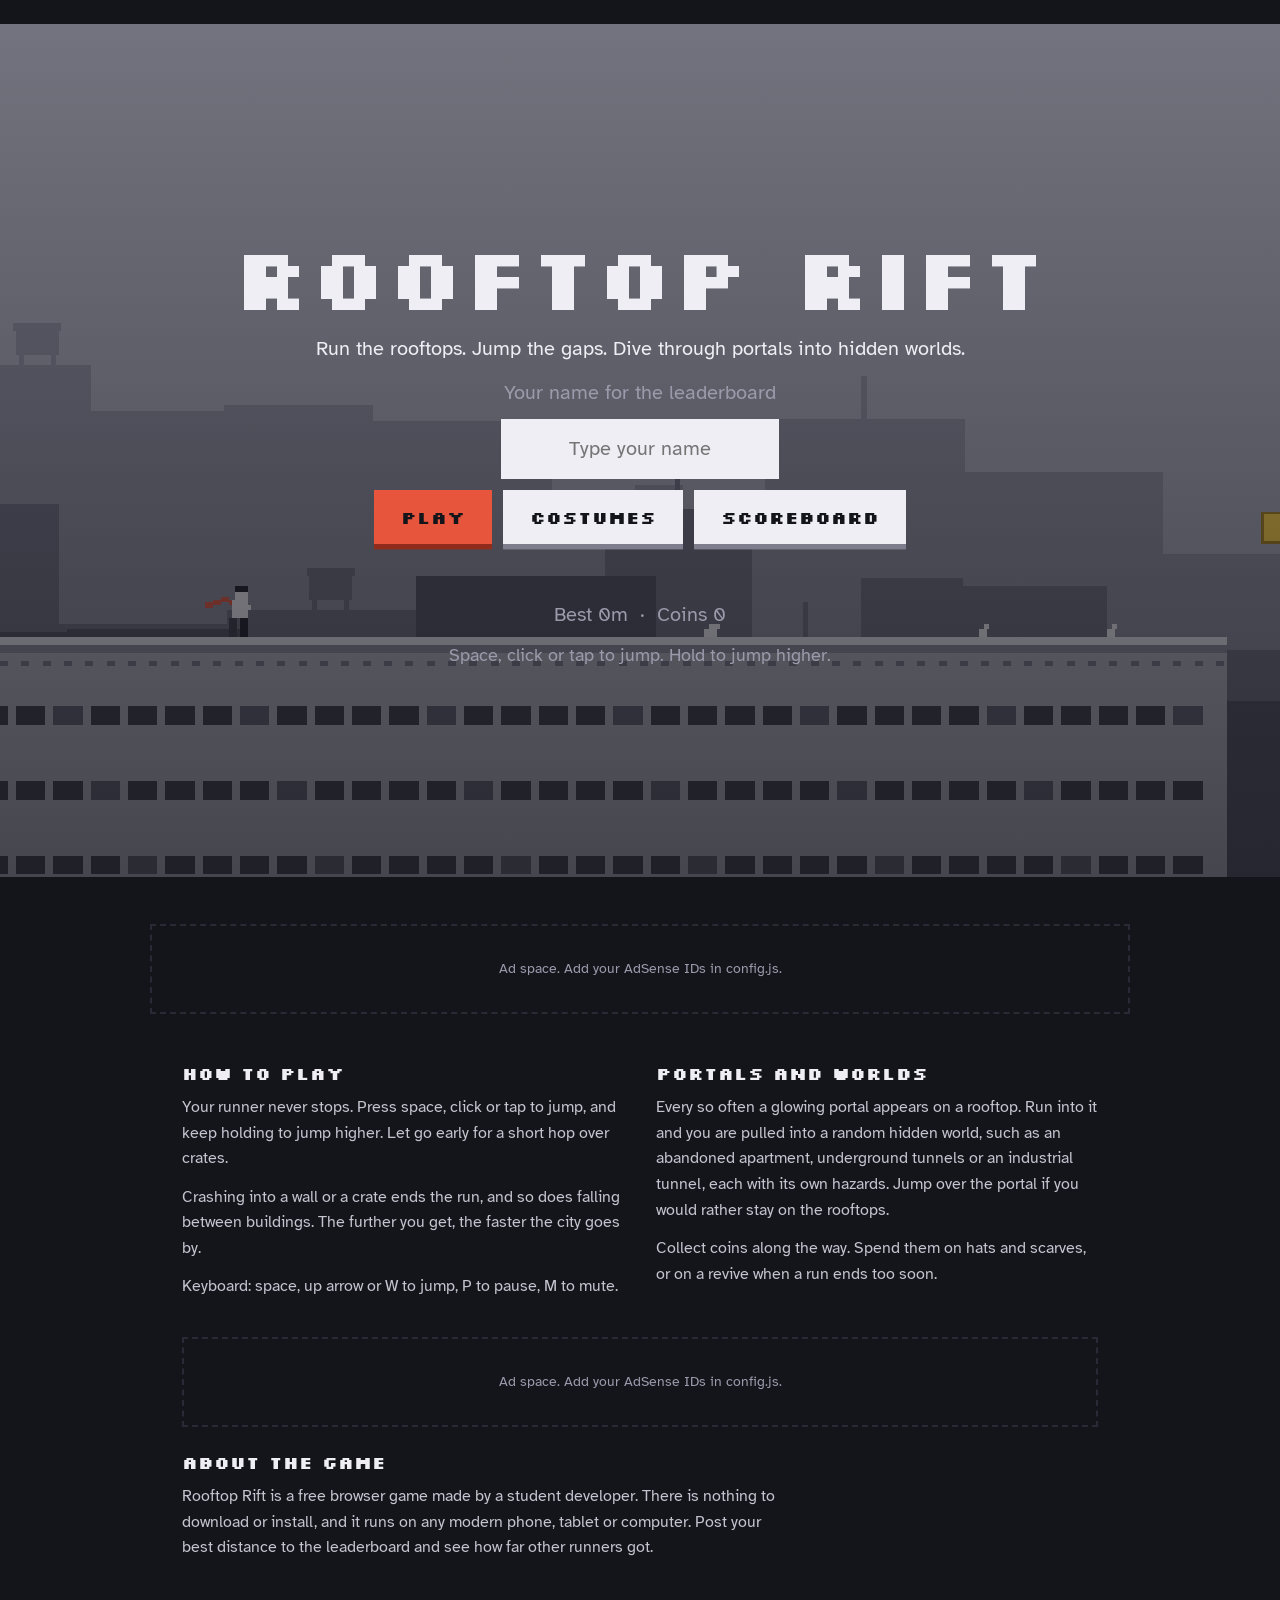
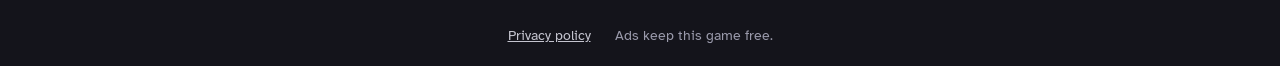
<file: frontend/index.html>
<!doctype html>
<html lang="en">
<head>
<meta charset="utf-8">
<meta name="viewport" content="width=device-width, initial-scale=1, viewport-fit=cover">
<title>Rooftop Rift: a one-button rooftop runner</title>
<meta name="description" content="Run across the rooftops, jump through portals into hidden worlds, collect coins and unlock costumes. A free one-button runner for phones and computers.">
<link rel="icon" href="favicon.svg" type="image/svg+xml">
<link rel="manifest" href="manifest.webmanifest">
<link rel="apple-touch-icon" href="icons/apple-touch-icon.png">
<meta name="theme-color" content="#1b1b24">
<meta property="og:type" content="website">
<meta property="og:title" content="Rooftop Rift: a one-button rooftop runner">
<meta property="og:description" content="Run the rooftops, jump the gaps and dive through portals into hidden worlds. Free, no download.">
<meta property="og:image" content="store/feature-graphic-1024x500.png">
<meta name="twitter:card" content="summary_large_image">
<link rel="preconnect" href="https://fonts.googleapis.com">
<link rel="preconnect" href="https://fonts.gstatic.com" crossorigin>
<link href="https://fonts.googleapis.com/css2?family=Atkinson+Hyperlegible:wght@400;700&family=Silkscreen:wght@400;700&display=swap" rel="stylesheet">
<link rel="stylesheet" href="style.css">
</head>
<body>

<div id="stage" class="stage">
  <canvas id="game" aria-label="Rooftop Rift game area" role="img"></canvas>

  <div class="hud" id="hud" hidden>
    <div class="hud-left">
      <button class="chip" id="btn-pause" type="button">Pause</button>
      <button class="chip" id="btn-mute" type="button" aria-pressed="false">Sound on</button>
    </div>
    <div class="hud-coins" id="hud-coins">0</div>
    <div class="dist" id="dist">0m</div>
  </div>

  <div class="toast" id="toast" hidden><b id="toast-title"></b><span id="toast-sub"></span></div>

  <!-- landing screen -->
  <section class="screen" id="scr-start">
    <h1>Rooftop Rift</h1>
    <p>Run the rooftops. Jump the gaps. Dive through portals into hidden worlds.</p>
    <form class="play-form" id="form-play">
      <label class="muted" for="name">Your name for the leaderboard</label>
      <input id="name" name="name" maxlength="12" autocomplete="nickname" spellcheck="false" placeholder="Type your name">
      <div class="row">
        <button class="btn primary" id="btn-play" type="submit">Play</button>
        <button class="btn" id="btn-shop" type="button">Costumes</button>
        <button class="btn" id="btn-board" type="button">Scoreboard</button>
      </div>
    </form>
    <p id="play-msg" class="msg" role="status"></p>
    <p class="muted">Best <span id="best-start">0</span>m &nbsp;·&nbsp; Coins <span id="wallet-start">0</span></p>
    <p class="muted hint">Space, click or tap to jump. Hold to jump higher.</p>
  </section>

  <!-- costume shop -->
  <section class="screen" id="scr-shop" hidden>
    <h2>Costumes</h2>
    <canvas id="shop-preview" width="64" height="64" aria-label="Your runner"></canvas>
    <p class="muted">Coins: <span id="wallet-shop">0</span></p>
    <div class="row">
      <button class="btn" id="tab-hat" type="button" aria-pressed="true">Hats</button>
      <button class="btn" id="tab-scarf" type="button" aria-pressed="false">Scarves</button>
    </div>
    <div class="grid" id="shop-grid"></div>
    <p id="shop-msg" class="msg" role="status"></p>
    <button class="btn primary" id="btn-shop-back" type="button">Back</button>
  </section>

  <!-- scoreboard -->
  <section class="screen" id="scr-board" hidden>
    <h2>Scoreboard</h2>
    <div class="row">
      <button class="btn" id="tab-day" type="button" aria-pressed="false">Today</button>
      <button class="btn" id="tab-week" type="button" aria-pressed="false">This week</button>
      <button class="btn" id="tab-all" type="button" aria-pressed="true">All time</button>
    </div>
    <p class="muted" id="board-status" role="status"></p>
    <ol id="board-list" class="board"></ol>
    <button class="btn primary" id="btn-board-back" type="button">Back</button>
  </section>

  <section class="screen" id="scr-pause" hidden>
    <h2>Paused</h2>
    <div class="row">
      <button class="btn primary" id="btn-resume" type="button">Keep running</button>
      <button class="btn" id="btn-menu-pause" type="button">Menu</button>
    </div>
  </section>

  <!-- game over + leaderboard -->
  <section class="screen" id="scr-over" hidden>
    <div class="over-grid">
      <div class="over-main">
        <h2 id="over-title">Game over</h2>
        <p class="big"><span id="over-dist">0</span>m</p>
        <p class="muted" id="over-coins"></p>
        <button class="btn gold" id="btn-revive" type="button" hidden>Revive</button>
        <p class="muted" id="revive-note"></p>
        <div class="row">
          <button class="btn primary" id="btn-again" type="button">Run again</button>
          <button class="btn" id="btn-menu-over" type="button">Menu</button>
        </div>
      </div>
      <div class="over-board">
        <h3>Top runners (all time)</h3>
        <p class="muted" id="over-status" role="status"></p>
        <ol id="over-board" class="board"></ol>
      </div>
    </div>
  </section>
</div>

<aside class="ad" data-slot="1" aria-label="Advertisement"></aside>

<main class="page">
  <div class="info">
    <section>
      <h2>How to play</h2>
      <p>Your runner never stops. Press space, click or tap to jump, and keep holding to jump higher. Let go early for a short hop over crates.</p>
      <p>Crashing into a wall or a crate ends the run, and so does falling between buildings. The further you get, the faster the city goes by.</p>
      <p>Keyboard: space, up arrow or W to jump, P to pause, M to mute.</p>
    </section>
    <section>
      <h2>Portals and worlds</h2>
      <p>Every so often a glowing portal appears on a rooftop. Run into it and you are pulled into a random hidden world, such as an abandoned apartment, underground tunnels or an industrial tunnel, each with its own hazards. Jump over the portal if you would rather stay on the rooftops.</p>
      <p>Collect coins along the way. Spend them on hats and scarves, or on a revive when a run ends too soon.</p>
    </section>
  </div>
  <aside class="ad" data-slot="2" aria-label="Advertisement"></aside>
  <section class="about">
    <h2>About the game</h2>
    <p>Rooftop Rift is a free browser game made by a student developer. There is nothing to download or install, and it runs on any modern phone, tablet or computer. Post your best distance to the leaderboard and see how far other runners got.</p>
  </section>
</main>

<footer>
  <a href="privacy.html">Privacy policy</a>
  <span>Ads keep this game free.</span>
</footer>

<script src="config.js"></script>
<script src="ads.js"></script>
<script src="game.js"></script>
<script>
if ('serviceWorker' in navigator) {
  window.addEventListener('load', () => { navigator.serviceWorker.register('sw.js').catch(() => {}); });
}
</script>
</body>
</html>
</file>
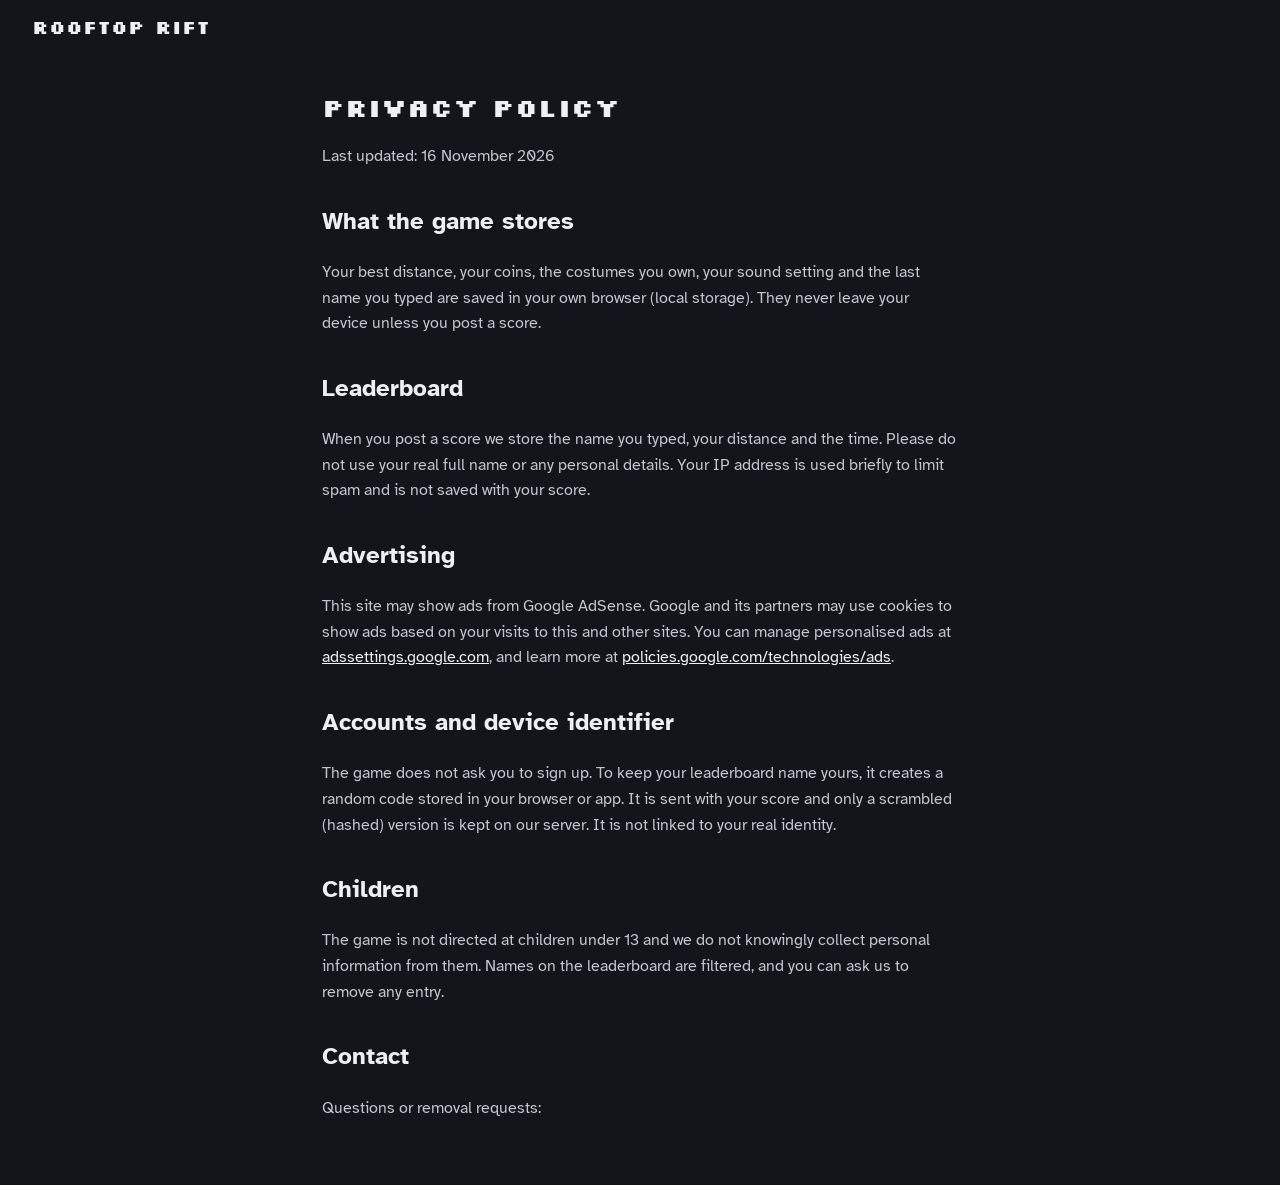
<file: frontend/privacy.html>
<!doctype html>
<html lang="en">
<head>
<meta charset="utf-8">
<meta name="viewport" content="width=device-width, initial-scale=1">
<title>Privacy policy | Rooftop Rift</title>
<link rel="icon" href="favicon.svg" type="image/svg+xml">
<link rel="preconnect" href="https://fonts.googleapis.com">
<link rel="preconnect" href="https://fonts.gstatic.com" crossorigin>
<link href="https://fonts.googleapis.com/css2?family=Atkinson+Hyperlegible:wght@400;700&family=Silkscreen:wght@400;700&display=swap" rel="stylesheet">
<link rel="stylesheet" href="style.css">
</head>
<body>
<header class="top"><a class="brand" href="./">Rooftop Rift</a></header>
<article class="doc">
  <h1>Privacy policy</h1>
  <p>Last updated: 16 November 2026</p>

  <h2>What the game stores</h2>
  <p>Your best distance, your coins, the costumes you own, your sound setting and the last name you typed are saved in your own browser (local storage). They never leave your device unless you post a score.</p>

  <h2>Leaderboard</h2>
  <p>When you post a score we store the name you typed, your distance and the time. Please do not use your real full name or any personal details. Your IP address is used briefly to limit spam and is not saved with your score.</p>

  <h2>Advertising</h2>
  <p>This site may show ads from Google AdSense. Google and its partners may use cookies to show ads based on your visits to this and other sites. You can manage personalised ads at <a href="https://adssettings.google.com">adssettings.google.com</a>, and learn more at <a href="https://policies.google.com/technologies/ads">policies.google.com/technologies/ads</a>.</p>

  <h2>Accounts and device identifier</h2>
  <p>The game does not ask you to sign up. To keep your leaderboard name yours, it creates a random code stored in your browser or app. It is sent with your score and only a scrambled (hashed) version is kept on our server. It is not linked to your real identity.</p>

  <h2>Children</h2>
  <p>The game is not directed at children under 13 and we do not knowingly collect personal information from them. Names on the leaderboard are filtered, and you can ask us to remove any entry.</p>

  <h2>Contact</h2>
  <p>Questions or removal requests: <!-- put your email address here --></p>
</article>
</body>
</html>
</file>
<file: frontend/style.css>
:root {
  --ink: #14141b;
  --dusk: #2a2a37;
  --haze: #9a9aab;
  --fog: #c4c4cf;
  --chalk: #eeeef4;
  --signal: #e8553d;
}
* { box-sizing: border-box; }
html { background: var(--ink); }
body {
  margin: 0;
  min-height: 100vh;
  display: flex;
  flex-direction: column;
  color: var(--fog);
  font: 400 1rem/1.6 "Atkinson Hyperlegible", system-ui, sans-serif;
}
.top {
  display: flex;
  align-items: center;
  justify-content: space-between;
  gap: 1rem;
  padding: 0.9rem clamp(1rem, 4vw, 2rem);
}
.brand {
  font: 700 1.2rem "Silkscreen", monospace;
  color: var(--chalk);
  text-decoration: none;
}

.page {
  flex: 1;
  width: min(100%, 980px);
  margin: 0 auto;
  padding: 0 clamp(1rem, 4vw, 2rem) 2rem;
}

/* ---- game stage (also the landing screen) ---- */
.stage {
  position: relative;
  container-type: size;
  width: 100%;
  height: 100vh;
  height: 100svh;
  display: flex;
  align-items: center;
  justify-content: center;
  background: #14141b;
  overflow: hidden;
  touch-action: manipulation;
  user-select: none;
  -webkit-user-select: none;
}
body.playing { overflow: hidden; }
.stage canvas#game { display: block; image-rendering: pixelated; }

.hud { position: absolute; inset: 0; pointer-events: none; }
.hud[hidden] { display: none; }
.hud-left { position: absolute; top: max(1.6cqmin, env(safe-area-inset-top)); left: max(1.6cqmin, env(safe-area-inset-left)); display: flex; gap: 1cqmin; pointer-events: auto; }
.chip {
  font: 700 clamp(10px, 1.9cqmin, 16px) "Silkscreen", monospace;
  padding: 0.55em 0.9em;
  color: var(--chalk);
  background: rgba(20, 20, 27, 0.72);
  border: 0;
  cursor: pointer;
}
.dist, .hud-coins {
  position: absolute;
  top: max(1.2cqmin, env(safe-area-inset-top));
  font: 700 clamp(16px, 5cqmin, 44px) "Silkscreen", monospace;
  color: var(--chalk);
  text-shadow: 0 0.4cqmin 0 var(--ink);
}
.dist { right: max(2cqmin, env(safe-area-inset-right)); }
.hud-coins { left: 50%; transform: translateX(-50%); color: #ffd23f; }
.hud-coins::before { content: ""; display: inline-block; width: 0.55em; height: 0.55em; margin-right: 0.4em; background: #ffd23f; box-shadow: 0 0 0 0.12em #a8801a; }

.toast {
  position: absolute; left: 50%; top: 18cqh; transform: translateX(-50%);
  display: flex; flex-direction: column; align-items: center; gap: 0.4em;
  padding: 0.7em 1.2em; text-align: center; pointer-events: none;
  color: var(--chalk); background: rgba(20, 20, 27, 0.8);
  font-size: clamp(12px, 2.2cqmin, 20px);
}
.toast[hidden] { display: none; }
.toast b { font: 700 1.5em "Silkscreen", monospace; }

.screen {
  position: absolute;
  inset: 0;
  display: flex;
  flex-direction: column;
  align-items: center;
  justify-content: center;
  gap: 1.6cqmin;
  padding: 3cqmin;
  overflow: auto;
  text-align: center;
  color: var(--chalk);
  background: rgba(20, 20, 27, 0.8);
  font-size: clamp(12px, 2.2cqmin, 20px);
}
#scr-start { background: linear-gradient(rgba(20, 20, 27, 0.35), rgba(20, 20, 27, 0.7)); }
.screen[hidden] { display: none; }
.screen p { margin: 0; max-width: 36em; line-height: 1.4; }
.screen h1, .screen h2, .screen h3 { margin: 0; font-family: "Silkscreen", monospace; font-weight: 700; line-height: 1; }
.screen h1 { font-size: clamp(28px, 10cqmin, 88px); }
.screen h2 { font-size: clamp(20px, 6cqmin, 54px); }
.screen h3 { font-size: 1.2em; margin-bottom: 0.6em; }
.screen .big { font: 700 clamp(28px, 9cqmin, 80px) / 1 "Silkscreen", monospace; }
.screen .muted { color: var(--haze); }
.screen .hint { font-size: 0.9em; }
.screen .msg { min-height: 1.4em; color: var(--fog); }
.row { display: flex; flex-wrap: wrap; gap: 1.2cqmin; justify-content: center; }

.play-form { display: flex; flex-direction: column; align-items: center; gap: 1.2cqmin; }
.play-form input {
  width: 14em; max-width: 80vw; padding: 0.7em 0.9em; text-align: center;
  font: inherit; color: var(--ink); background: var(--chalk); border: 0;
}

.btn {
  font: 700 clamp(11px, 2.1cqmin, 18px) "Silkscreen", monospace;
  padding: 0.85em 1.5em;
  color: var(--ink);
  background: var(--chalk);
  border: 0;
  cursor: pointer;
  box-shadow: 0 0.6cqmin 0 #7d7d8d;
}
.btn:active { transform: translateY(0.35cqmin); box-shadow: 0 0.25cqmin 0 #7d7d8d; }
.btn.primary { background: var(--signal); box-shadow: 0 0.6cqmin 0 #8f2c1b; }
.btn.primary:active { box-shadow: 0 0.25cqmin 0 #8f2c1b; }
.btn.gold { background: #ffd23f; box-shadow: 0 0.6cqmin 0 #a8801a; }
.btn[aria-pressed="true"] { background: var(--signal); }
.btn:disabled { opacity: 0.5; cursor: default; }
.btn.small { font-size: 0.8rem; margin-top: 1rem; box-shadow: 0 3px 0 #7d7d8d; }
:focus-visible { outline: 3px solid var(--signal); outline-offset: 2px; }

#shop-preview { width: 20cqmin; height: 20cqmin; image-rendering: pixelated; background: #2a2a37; }
.grid { display: grid; grid-template-columns: repeat(auto-fill, minmax(7.5em, 1fr)); gap: 1cqmin; width: min(100%, 44em); }
.item {
  display: flex; flex-direction: column; align-items: center; gap: 0.3em;
  padding: 0.7em 0.4em; font: inherit; color: var(--chalk);
  background: #2a2a37; border: 2px solid #3a3a49; cursor: pointer;
}
.item.on { border-color: var(--signal); }
.item b { font: 700 0.85em "Silkscreen", monospace; }
.item small { color: var(--haze); }
.item .sw { width: 1.6em; height: 0.7em; }

.over-grid { display: grid; gap: 3cqmin; width: min(100%, 60em); align-items: start; }
.over-main { display: flex; flex-direction: column; align-items: center; gap: 1.6cqmin; }
.over-board { text-align: left; }
.over-board h3 { text-align: center; }
@container (min-width: 760px) and (min-height: 360px) { .over-grid { grid-template-columns: 1fr 1fr; } }
ol.board { width: min(100%, 28em); text-align: left; margin: 0; padding: 0; list-style: none; counter-reset: rank; }
ol.board li { display: flex; gap: 0.8em; padding: 0.3em 0.4em; border-bottom: 1px solid #3a3a49; counter-increment: rank; }
ol.board li::before { content: counter(rank); width: 1.6em; font-family: "Silkscreen", monospace; color: var(--haze); }
ol.board li.me { background: rgba(232, 85, 61, 0.25); }
ol.board .who { flex: 1; overflow-wrap: anywhere; }
ol.board .far { font-family: "Silkscreen", monospace; }

/* ---- page content ---- */
.ad { display: flex; align-items: center; justify-content: center; width: min(100%, 980px); min-height: 90px; margin: 1.5rem auto; padding: 0 clamp(1rem, 4vw, 2rem); }
.ad[hidden] { display: none; }
.ad-empty { padding: 1rem; font-size: 0.85rem; text-align: center; color: var(--haze); border: 2px dashed var(--dusk); }

.info { display: grid; grid-template-columns: 1fr; gap: 2rem; margin-top: 1.5rem; }
@media (min-width: 760px) { .info { grid-template-columns: 1fr 1fr; } }
.info h2, .about h2 { margin: 0 0 0.7rem; font: 700 1.1rem "Silkscreen", monospace; color: var(--chalk); }
.info p, .about p { margin: 0 0 0.8rem; max-width: 60ch; }


.about { margin-top: 1rem; }
footer { display: flex; justify-content: center; gap: 1.5rem; flex-wrap: wrap; padding: 1.2rem; font-size: 0.85rem; color: var(--haze); }
footer a { color: var(--fog); }

.doc { width: min(100%, 70ch); margin: 0 auto; padding: 1rem clamp(1rem, 4vw, 2rem) 3rem; }
.doc h1 { font: 700 1.6rem "Silkscreen", monospace; color: var(--chalk); }
.doc h2 { margin-top: 2rem; color: var(--chalk); }
.doc a { color: var(--chalk); }
</file>
